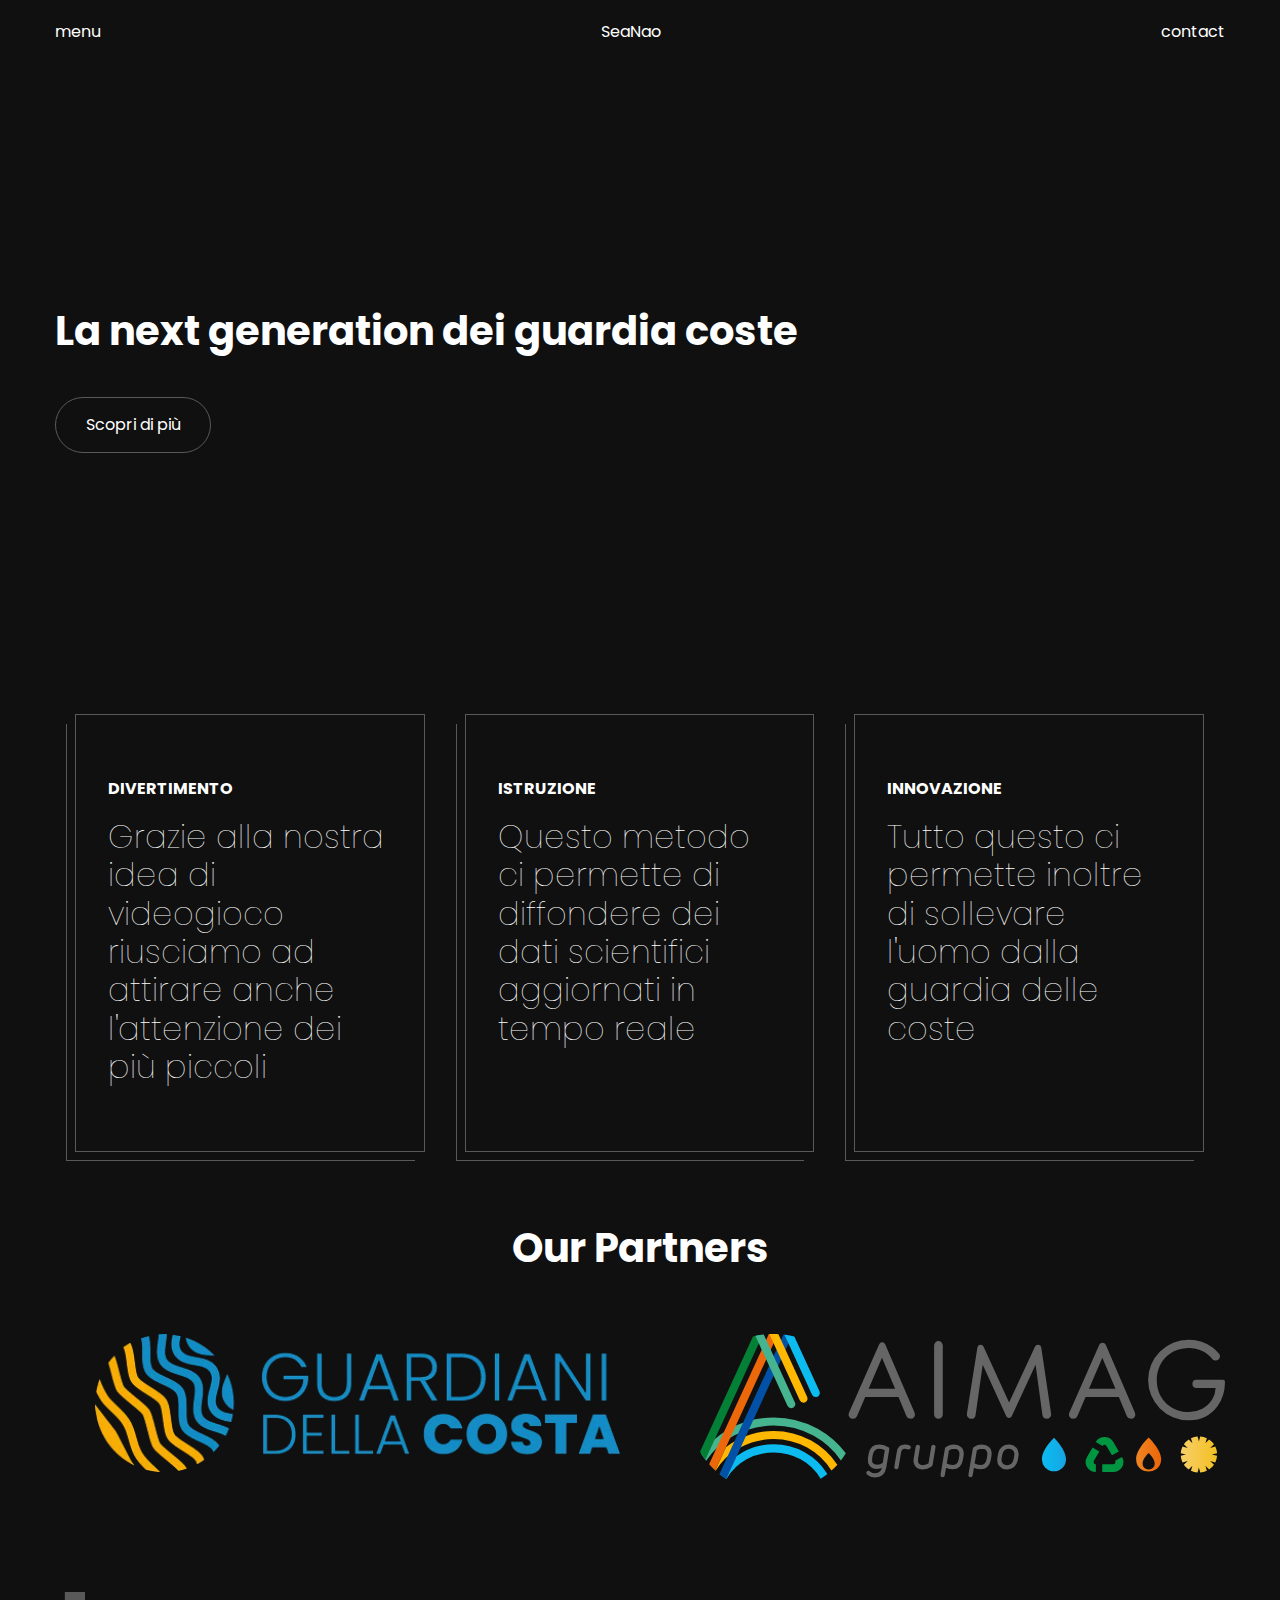
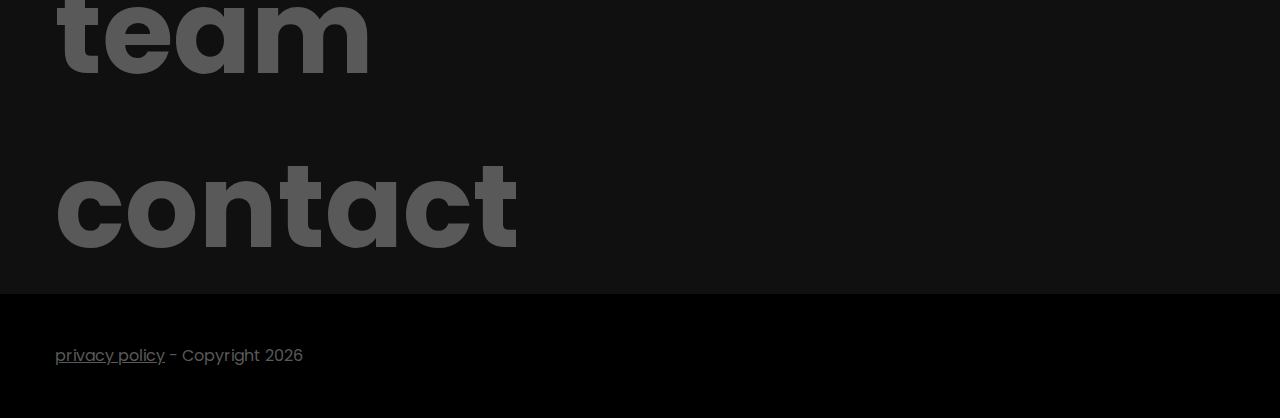
<file: index.html>
<!DOCTYPE html>
<html lang="it">

<head>
    <meta charset="UTF-8">
    <meta http-equiv="X-UA-Compatible" content="IE=edge">
    <meta name="viewport" content="width=device-width, initial-scale=1.0">

    <!---------------------- TITLE ---------------------->
    <title>SeaNao - Home</title>

    <!---------------------- CSS ---------------------->
    <link rel="stylesheet" href="./assets/css/master.css">
    <link rel="stylesheet" href="./assets/css/menu.css">
    <link rel="stylesheet" href="./assets/css/footer.css">
    <link rel="stylesheet" href="./assets/css/index.css">


</head>

<body>

    <!---------------------- HEADER ---------------------->
    <div class="main-container">
        <div class="header-bar">
            <div class="header-bar-container header-bar-menu-button">menu</div>
            <div class="header-bar-container">SeaNao</div>
            <div class="header-bar-container">contact</div>
        </div>
    </div>

    <div class="menu">
        <div class="background">Menu</div>
        <div class="exit">close</div>
        <div class="menu-container">
            <ul class="options">
                <li class="nav"><a href="#" class="nav-link">home <span class="small-number">01</span></a></li>
                <li class="nav"><a href="team.html" class="nav-link">team <span class="small-number">02</span></a></li>
                <li class="nav"><a href="./projects.html" class="nav-link">project <span class="small-number">03</span></a></li>
                <li class="nav"><a href="rankings.html" class="nav-link">about <span class="small-number">04</span></a></li>
            </ul>
        </div>
        <div class="menu-container right">
            <div class="information">
                <p class="title">Contact</p>
                <p class="description">galileisnao21@gmail.com</p>
            </div>
            <div class="information">
                <p class="title">Follow me</p>
                <div class="social-medias">
                    <a href="https://www.instagram.com/galileisnao/" class="social-media" target="_blank">Instagram</a>
                    <a href="https://www.tiktok.com/@galileisnao" class="social-media" target="_blank">TikTok</a>
                </div>
            </div>
        </div>
    </div>


    <!---------------------- COVER ---------------------->
    <section class="cover main-container">
        <div>
        <h1>La next generation dei guardia coste</h1>
        <a href="./projects.html" class="call-to-action-btn">Scopri di più</a>
        </div>
    </section>

    <!---------------------- WORKS ---------------------->
    <div class="main-container">
        <div class="work-grid">
            <div class="work-grid-card-container">
                <div class="work-grid-card" id="branding">
                    <h1>divertimento</h1>
                    <h2>Grazie alla nostra idea di videogioco riusciamo ad attirare anche l'attenzione dei più piccoli</h2>
                </div>
            </div>
            <div class="work-grid-card-container">
                <div class="work-grid-card" id="ux">
                    <h1>istruzione</h1>
                    <h2>Questo metodo ci permette di diffondere dei dati scientifici aggiornati in tempo reale</h2>
                </div>
            </div>
            <div class="work-grid-card-container">
                <div class="work-grid-card" id="coding">
                    <h1>innovazione</h1>
                    <h2>Tutto questo ci permette inoltre di sollevare l'uomo dalla guardia delle coste</h2>
                </div>
            </div>
        </div>
    </div>


    <!---------------------- PARTHNER ---------------------->
    <div class="parthners-container">
        <h1 class="parthners-title">Our Partners</h1>
        <div class="grid">
            <div class="item">
                <img src="./assets/img/gdc.webp" alt="">
            </div>
            <div class="item">
                <img src="./assets/img/logo-aimag.svg" alt="">
            </div>
        </div>
    </div>



    <!---------------------- FOOTER ---------------------->
    <section class="anti-footer">
        <div class="main-container">
            <div class="anti-footer-title-container">
                <a href="team.html" class="anti-footer-title">team</a>
            </div>
            <div class="anti-footer-title-container">
                <a href="#" class="anti-footer-title">contact</a>
            </div>
        </div>
    </section>
    <footer class="footer">
        <div class="main-container">
            <div class="footer-container">
                <span><a href="#">privacy policy</a> - Copyright <span id="curYr"></span></span>
            </div>
        </div>
    </footer>



    <!---------------------- JS ---------------------->
    <script src="./assets/lib/gsap.min.js"></script>
    <script src="./assets/js/menu.js"></script>
    <script src="./assets/js/footer.js"></script>
    <script src="./assets/js/index.js"></script>
    <script src="./assets/js/snap-button.js "></script>

</body>

</html>
</file>
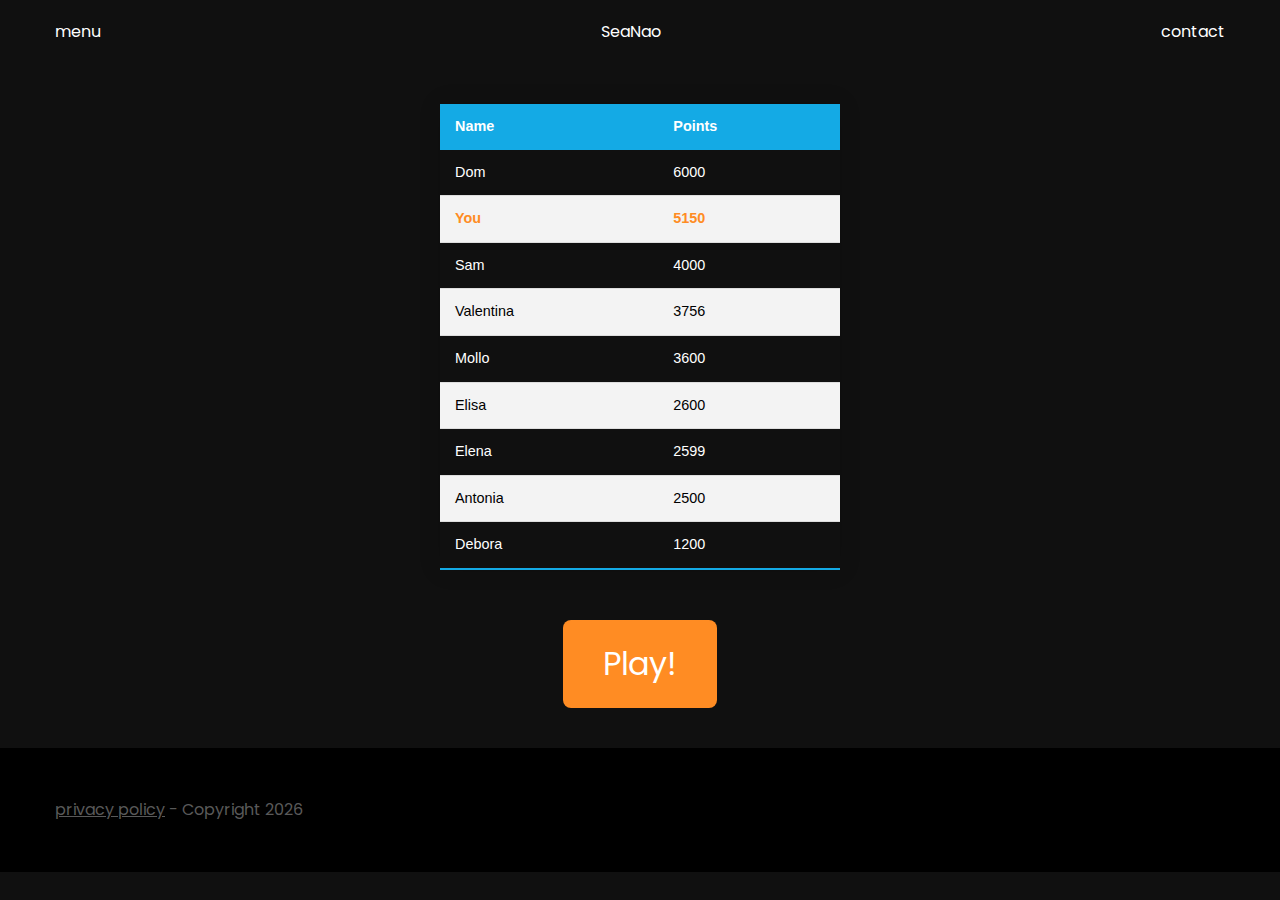
<file: rankings.html>
<!DOCTYPE html>
<html lang="it">

<head>
    <meta charset="UTF-8">
    <meta http-equiv="X-UA-Compatible" content="IE=edge">
    <meta name="viewport" content="width=device-width, initial-scale=1.0">

    <!---------------------- TITLE ---------------------->
    <title>SeaNao - Rankings</title>

    <!---------------------- CSS ---------------------->
    <link rel="stylesheet" href="./assets/css/master.css">
    <link rel="stylesheet" href="./assets/css/menu.css">
    <link rel="stylesheet" href="./assets/css/footer.css">
    <link rel="stylesheet" href="./assets/css/ranking.css">


</head>

<body>

    <!---------------------- HEADER ---------------------->
    <div class="main-container">
        <div class="header-bar">
            <div class="header-bar-container header-bar-menu-button">menu</div>
            <div class="header-bar-container">SeaNao</div>
            <div class="header-bar-container">contact</div>
        </div>
    </div>

    <div class="menu">
        <div class="background">Menu</div>
        <div class="exit">close</div>
        <div class="menu-container">
            <ul class="options">
                <li class="nav"><a href="index.html" class="nav-link">home <span class="small-number">01</span></a></li>
                <li class="nav"><a href="team.html" class="nav-link">team <span class="small-number">02</span></a></li>
                <li class="nav"><a href="#" class="nav-link">project <span class="small-number">03</span></a></li>
                <li class="nav"><a href="#" class="nav-link">about <span class="small-number">04</span></a></li>
            </ul>
        </div>
        <div class="menu-container right">
            <div class="information">
                <p class="title">Contact</p>
                <p class="description">galileisnao21@gmail.com</p>
            </div>
            <div class="information">
                <p class="title">Follow me</p>
                <div class="social-medias">
                    <a href="https://www.instagram.com/galileisnao/" class="social-media" target="_blank">Instagram</a>
                    <a href="https://www.tiktok.com/@galileisnao" class="social-media" target="_blank">TikTok</a>
                </div>
            </div>
        </div>
    </div>



    <div class="table-container">
        <table class="styled-table">
            <thead>
                <tr>
                    <th>Name</th>
                    <th>Points</th>
                </tr>
            </thead>
            <tbody>
                <tr>
                    <td>Dom</td>
                    <td>6000</td>
                </tr>
                <tr class="active-row">
                    <td>You</td>
                    <td>5150</td>
                </tr>
                <tr>
                    <td>Sam</td>
                    <td>4000</td>
                </tr>
                <tr>
                    <td>Valentina</td>
                    <td>3756</td>
                </tr>
                <tr>
                    <td>Mollo</td>
                    <td>3600</td>
                </tr>
                <tr>
                    <td>Elisa</td>
                    <td>2600</td>
                </tr>
                <tr>
                    <td>Elena</td>
                    <td>2599</td>
                </tr>
                <tr>
                    <td>Antonia</td>
                    <td>2500</td>
                </tr>
                <tr>
                    <td>Debora</td>
                    <td>1200</td>
                </tr>
            </tbody>
        </table>

        <div class="btn-container">
            <a href="./game/index.html" class="play-btn">Play!</a>

        </div>

    </div>


























    <!---------------------- FOOTER ---------------------->
    <footer class="footer">
        <div class="main-container">
            <div class="footer-container">
                <span><a href="#">privacy policy</a> - Copyright <span id="curYr"></span></span>
            </div>
        </div>
    </footer>



    <!---------------------- JS ---------------------->
    <script src="./assets/lib/gsap.min.js"></script>
    <script src="./assets/js/menu.js"></script>
    <script src="./assets/js/footer.js"></script>
    <script src="./assets/js/index.js"></script>
    <script src="./assets/js/snap-button.js "></script>

</body>

</html>
</file>
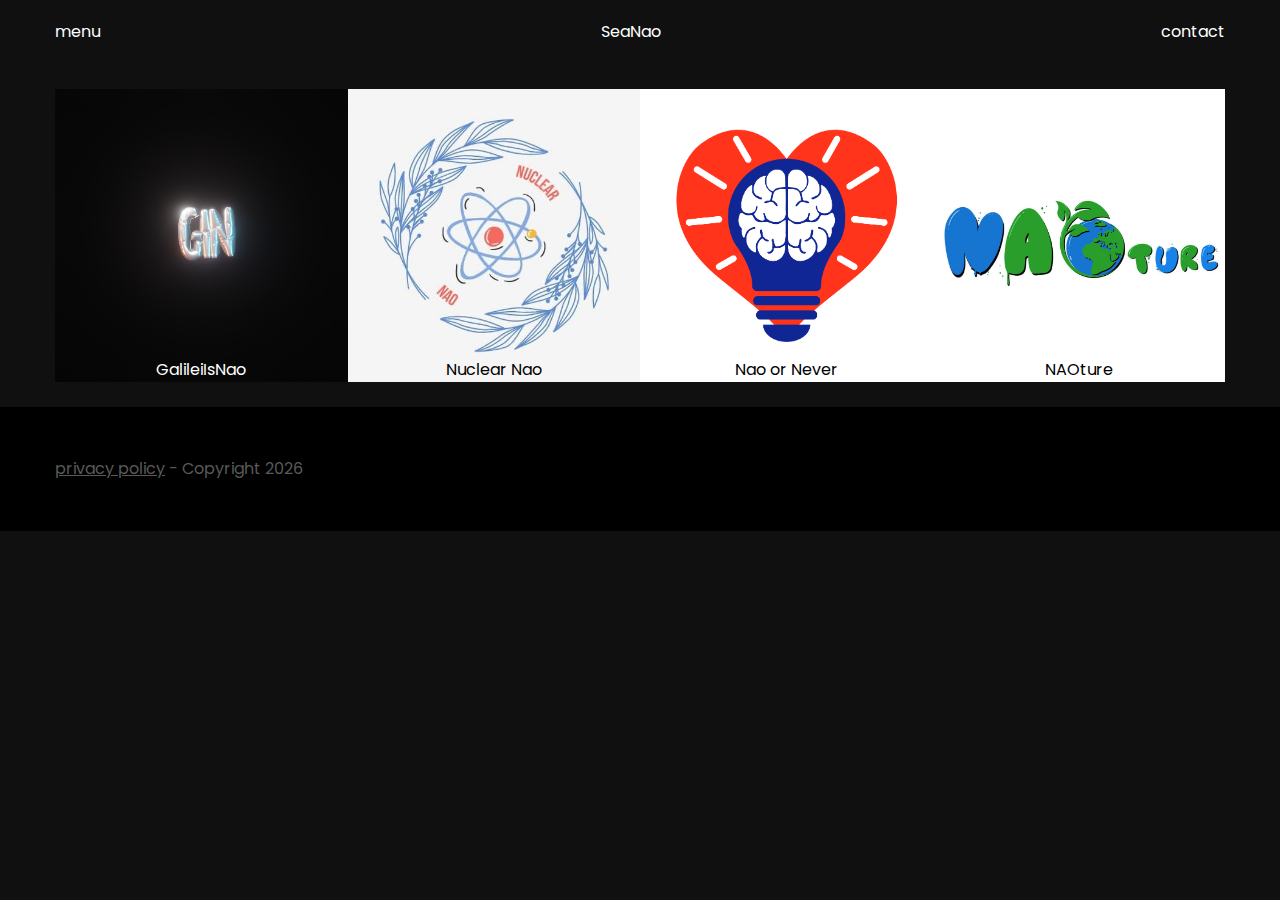
<file: team.html>
<!DOCTYPE html>
<html lang="it">

<head>
    <meta charset="UTF-8">
    <meta http-equiv="X-UA-Compatible" content="IE=edge">
    <meta name="viewport" content="width=device-width, initial-scale=1.0">

    <!---------------------- TITLE ---------------------->
    <title>SeaNao - Project</title>

    <!---------------------- CSS ---------------------->
    <link rel="stylesheet" href="./assets/css/master.css">
    <link rel="stylesheet" href="./assets/css/menu.css">
    <link rel="stylesheet" href="./assets/css/footer.css">
    <link rel="stylesheet" href="./assets/css/team.css">


</head>

<body>

    <!---------------------- HEADER ---------------------->
    <div class="main-container">
        <div class="header-bar">
            <div class="header-bar-container header-bar-menu-button">menu</div>
            <div class="header-bar-container">SeaNao</div>
            <div class="header-bar-container">contact</div>
        </div>
    </div>

    <div class="menu">
        <div class="background">Menu</div>
        <div class="exit">close</div>
        <div class="menu-container">
            <ul class="options">
                <li class="nav"><a href="index.html" class="nav-link">home <span class="small-number">01</span></a></li>
                <li class="nav"><a href="#" class="nav-link">team <span class="small-number">02</span></a></li>
                <li class="nav"><a href="projects.html" class="nav-link">project <span class="small-number">03</span></a></li>
                <li class="nav"><a href="rankings.html" class="nav-link">about <span class="small-number">04</span></a></li>
            </ul>
        </div>
        <div class="menu-container right">
            <div class="information">
                <p class="title">Contact</p>
                <p class="description">galileisnao21@gmail.com</p>
            </div>
            <div class="information">
                <p class="title">Follow me</p>
                <div class="social-medias">
                    <a href="https://www.instagram.com/galileisnao/" class="social-media" target="_blank">Instagram</a>
                    <a href="https://www.tiktok.com/@galileisnao" class="social-media" target="_blank">TikTok</a>
                </div>
            </div>
        </div>
    </div>


    <!---------------------- FOTO ---------------------->
    <div class="team-grid-container">
        <div class="team-grid-item">
            <img src="assets/img/logo 4.jpeg" alt="">
            <p class="white-text">GalileiIsNao</p>
        </div>
        <div class="team-grid-item">
            <img src="assets/img/logo 2.jpeg" alt="">
            <p class="black-text">Nuclear Nao</p>
        </div>
        <div class="team-grid-item">
            <img src="assets/img/logo NoN.jpg" alt="">
            <p class="black-text">Nao or Never</p>
        </div>
        <div class="team-grid-item">
            <img src="assets/img/logo 3.jpeg" alt="">
            <p class="black-text">NAOture</p>
        </div>
    </div>


















       
    <!---------------------- FOOTER ---------------------->
    <footer class="footer">
        <div class="main-container">
            <div class="footer-container">
                <span><a href="#">privacy policy</a> - Copyright <span id="curYr"></span></span>
            </div>
        </div>
    </footer>



    <!---------------------- JS ---------------------->
    <script src="./assets/lib/gsap.min.js"></script>
    <script src="./assets/js/menu.js"></script>
    <script src="./assets/js/footer.js"></script>
    <script src="./assets/js/index.js"></script>
    <script src="./assets/js/snap-button.js "></script>

</body>

</html>
</file>
<file: assets/css/master.css>
@import url("https://fonts.googleapis.com/css2?family=Poppins:ital,wght@0,100;0,200;0,300;0,400;0,500;0,600;0,700;0,800;0,900;1,100;1,200;1,300;1,400;1,500;1,600;1,700;1,800;1,900&display=swap");

:root {
    --red: #FF8C23;
    --yellow: #14AAE5;
    --green: #FF8C23;
    --blue: #14AAE5;
    --gray: #595959;
    --dark-gray: #101010;
    --body-background: var(--dark-gray);
    --body-color: #fff;
    --body-color-hover: #808080;
    --body-button-background: #fff;
    --body-button-color: #000;
    --body-font-family: "Poppins", Arial;
    --body-font-size: 1rem;
    --body-font-weight: 400;
    --body-line-height: 1.5;
    --body-transition: cubic-bezier(.215, .61, .355, 1);;
    --container-size: 1210px;
    --container-padding: 20px;
}

* {
    box-sizing: border-box;
    margin: 0;
    padding: 0;
}

html,
body {
    width: 100%;
    height: 100%;
}

body {
    font-family: var(--body-font-family);
    font-size: var(--body-font-size);
    font-weight: var(--body-font-weight);
    line-height: var(--body-line-height);
    background-color: var(--body-background);
    color: var(--body-color);
}

/*  -----------------------------------------------------------------------------------------------
    TEXT
----------------------------------------------------------------------------------------------- */
h1,
h2,
h3,
h4,
h5,
h6 {
    font-weight: 700;
    line-height: 1.2;
}

.h1,
h1 {
    font-size: calc(1.375rem + 1.5vw);
    line-height: 1.3;
}

@media (min-width:1200px) {

    .h1,
    h1 {
        font-size: 2.5rem
    }
}

.h2,
h2 {
    font-size: calc(1.325rem + .9vw)
}

@media (min-width:1200px) {

    .h2,
    h2 {
        font-size: 2rem
    }
}

.h3,
h3 {
    font-size: calc(1.3rem + .6vw)
}

@media (min-width:1200px) {

    .h3,
    h3 {
        font-size: 1.75rem
    }
}

.h4,
h4 {
    font-size: calc(1.275rem + .3vw)
}

@media (min-width:1200px) {

    .h4,
    h4 {
        font-size: 1.5rem
    }
}

.h5,
h5 {
    font-size: 1.25rem
}

.h6,
h6 {
    font-size: 1rem
}

/*  -----------------------------------------------------------------------------------------------
    BUTTON
----------------------------------------------------------------------------------------------- */
.call-to-action-btn {
    padding: 15px 30px;
    border-radius: 50px;
    border: 1px solid var(--gray);
    text-decoration: none;
    color: var(--body-button-background);
    background-color: transparent;
    font-weight: 400;
    font-family: "Poppins";
    cursor: pointer;
    transition: all 0.2s;
}
.call-to-action-btn:hover,
.focus {
    color: var(--body-button-color);
    background-color: var(--body-button-background);
    transition: all 0.2s;
}


/*  -----------------------------------------------------------------------------------------------
    SELECTION
--------------------------------------------------------------------------------------------------- */
::selection {
    background-color: #fff;
    color: black;
}

/*  -----------------------------------------------------------------------------------------------
    CONTAINER
--------------------------------------------------------------------------------------------------- */
.main-container {
    width: 100%;
    max-width: var(--container-size);
    padding: 0 var(--container-padding);
    margin: 0 auto;
}
</file>
<file: assets/css/menu.css>
.header-bar {
    display: flex;
    width: 100%;
    justify-content: space-between;
    align-items: center;
    padding: 20px 0;
}

.header-bar-container:nth-child(2){
    position: relative;
    z-index: 100;
}

.header-bar-container:first-child,
.header-bar-container:last-child {
    transition: color .2s ease;
    cursor: pointer;
}

.header-bar-container:first-child:hover,
.header-bar-container:last-child:hover {
    color: var(--body-color-hover);
}

/*  -----------------------------------------------------------------------------------------------
    MENU OPEN
--------------------------------------------------------------------------------------------------- */
.menu {
    opacity: 0.3;
    width: 100%;
    height: 100vh;
    display: flex;
    flex-direction: row;
    justify-content: space-between;
    position: fixed;
    padding: 0 50px;
    top: -100%;
    align-items: center;
    background-color: rgb(39, 39, 39);
    z-index: 99;
}

.menu ul {
    list-style: none;
}

.nav {
    opacity: 0;
    margin-bottom: -20px;
}

.nav-link {
    color: white;
    text-decoration: none;
    font-size: 3rem;
    transition: all 0.2s ease-in-out;
}

.nav-link:hover {
    color: gray;
    transition: all 0.2s ease-in-out;
}

.background {
    opacity: 0;
    position: absolute;
    font-size: 15rem;
    font-weight: 600;
    color: rgba(235, 235, 235, 0.04);
    user-select: none;
    z-index: 1;
}

.small-number {
    font-size: 1.2rem;
}

.exit {
    cursor: pointer;
    position: absolute;
    right: 150px;
    top: 20px;
}

.title {
    font-size: 2rem;
    color: var(--yellow);
}

.right {
    padding-right: 100px;
}

.information {
    margin-bottom: 24px;
}

.menu-container {
    z-index: 3;
}

.social-medias>a {
    color: white;
    text-decoration: none;
    text-transform: uppercase;
    font-size: 0.9rem;
    letter-spacing: 1px;
    position: relative;
}

.social-medias a::before {
    content: "";
    position: absolute;
    width: 100%;
    height: 1px;
    background-color: #fff;
    bottom: -5px;
    left: 0;
    opacity: 0;
    transition: all .4s ease;
}

.social-medias a:hover:before {
    bottom: 0;
    opacity: 1;
}

/* Media Query */
@media screen and (max-width: 660px) {
    .menu {
        flex-direction: column;
        justify-content: center;
    }
    .exit {
        right: 20px;
    }
    .background {
        transform: translateX(-100px);
    }
    .options {
        text-align: center;
    }
    .right {
        display: none;
    }
}
</file>
<file: assets/css/footer.css>
/*  -----------------------------------------------------------------------------------------------
    ANTI-FOOTER
----------------------------------------------------------------------------------------------- */
.anti-footer-title-container {
    position: relative;
    display: block;
    width: 100%;
}
.anti-footer-title {
    font-size: 7.25rem;
    font-weight: 700;
    text-decoration: none;
    color: var(--gray);
    display: block;
    transition: all .7s var(--body-transition);
}
.anti-footer-title:hover {
    transform: translateX(30px);
    color: var(--body-color);
}

/*  -----------------------------------------------------------------------------------------------
    FOOTER
----------------------------------------------------------------------------------------------- */
footer.footer {
    width: 100%;
    background: #000;
    padding: 50px 0;
    color: var(--gray);
}
footer.footer a {
    color: var(--gray);
}
footer.footer a:hover {
    color: var(--body-color);
}
</file>
<file: assets/css/index.css>
/*  -----------------------------------------------------------------------------------------------
    COVER
--------------------------------------------------------------------------------------------------- */
section.cover {
    height: 70%;
    display: flex;
    align-items: center;
}
section.cover a {
    display: inline-block;
    margin-top: 40px;
}
@media screen and (max-width: 660px) {
    section.cover {
        height: 20%;
    }
}


/*  -----------------------------------------------------------------------------------------------
    WORKS
--------------------------------------------------------------------------------------------------- */
.work-grid {
    position: relative;
    display: flex;
    width: 100%;
    padding-bottom: 50px;
}
.work-grid-card-container {
    width: 33.3%;
    display: flex;
    justify-content: center;
    padding: 20px;
}
.work-grid-card {
    position: relative;
    padding: 4rem 2rem;
    background: var(--body-background);
    border: 1px solid var(--gray);
    transition: all 0.4s var(--body-transition);
}
.work-grid-card::before {
    content: "";
    position: absolute;
    width: 100%;
    height: 100%;
    border-left: 1px solid var(--gray);
    border-bottom: 1px solid var(--gray);
    left: -10px;
    bottom: -10px;
    transition: all 0.4s var(--body-transition);
    z-index: -1;
}
.work-grid-card h1 {
    text-transform: uppercase;
    font-size: 1rem;
    margin-bottom: 18px;
    transition: all 0.4s var(--body-transition);
}
.work-grid-card h2 {
    font-size: 2rem;
    font-weight: 100;
    line-height: 1.2;
}
.work-grid-card:hover::before {
    left: -20px;
    bottom: -20px;
}
@media screen and (max-width: 660px) {    
    .work-grid {
        display: block;
    }
    .work-grid-card-container {
        width: 100%;
    }
}
/*------- 1 -------*/
#branding:hover {
    border: 1px solid var(--green);
}
#branding:hover h1 {
    color: var(--green);
}
#branding:hover::before {
    border-left: 1px solid var(--green);
    border-bottom: 1px solid var(--green);
    background-color: var(--green);
}
/*------- 2 -------*/
#ux:hover {
    border: 1px solid var(--yellow);
}
#ux:hover h1 {
    color: var(--yellow);
}
#ux:hover::before {
    border-left: 1px solid var(--yellow);
    border-bottom: 1px solid var(--yellow);
    background-color: var(--yellow);
}
/*------- 3 -------*/
#coding:hover {
    border: 1px solid var(--green);
}
#coding:hover h1 {
    color: var(--green);
}
#coding:hover::before {
    border-left: 1px solid var(--green);
    border-bottom: 1px solid var(--green);
    background-color: var(--green);
}


.parthners-container {
    width: 100%;
    max-width: var(--container-size);
    margin: 0 auto;
}
.parthners-container h1 {
    text-align: center;
}
.grid {
    width: 100%;
    display: flex;
    margin: 20px;
}
.item {
    width: 50%;
    position: relative;
    padding: 40px;
}
.item img {
    width: 100%;
}
</file>
<file: assets/css/ranking.css>
.table-container {
    width: 100%;
    max-width: var(--container-size);
    margin: 40px auto;
    align-items: center;
}

.styled-table {
    border-collapse: collapse;
    margin: 25px 0;
    font-size: 0.9em;
    font-family: sans-serif;
    min-width: 400px;
    box-shadow: 0 0 20px rgba(0, 0, 0, 0.15);
    margin: 0 auto;
}

.styled-table thead tr {
    background-color: var(--blue);
    color: #ffffff;
    text-align: left;
}

.styled-table th,
.styled-table td {
    padding: 12px 15px;
}

.styled-table tbody tr {
    border-bottom: 1px solid #dddddd;
}

.styled-table tbody tr:nth-of-type(even) {
    background-color: #f3f3f3;
    color: #000;
}

.styled-table tbody tr:last-of-type {
    border-bottom: 2px solid var(--blue);
}

.styled-table tbody tr.active-row {
    font-weight: bold;
    color: var(--red);
}

.btn-container {
    width: 100%;
    text-align: center;
    margin-top: 50px;
}
.play-btn {
    display: inline-block;
    background-color: var(--red);
    color: #fff;
    border-radius: 8px;
    text-decoration: none;
    font-size: 32px;
    padding: 20px 40px;
}
</file>
<file: assets/css/team.css>
.team-grid-container {
    width: 100%;
    max-width: var(--container-size);
    margin: auto;
    padding: 25px 20px;
    display: flex;
}

.team-grid-item {
    width: 25%;
    position: relative;
    display: flex;
    justify-content: center;
    align-items: center;
    background-color: white;
}

.team-grid-item img {
    width: 100%;
}

.team-grid-item p {
    position: absolute;
    bottom: 0;
}

.white-text {
    color: white;
}
.black-text {
    color: black;
}
</file>
